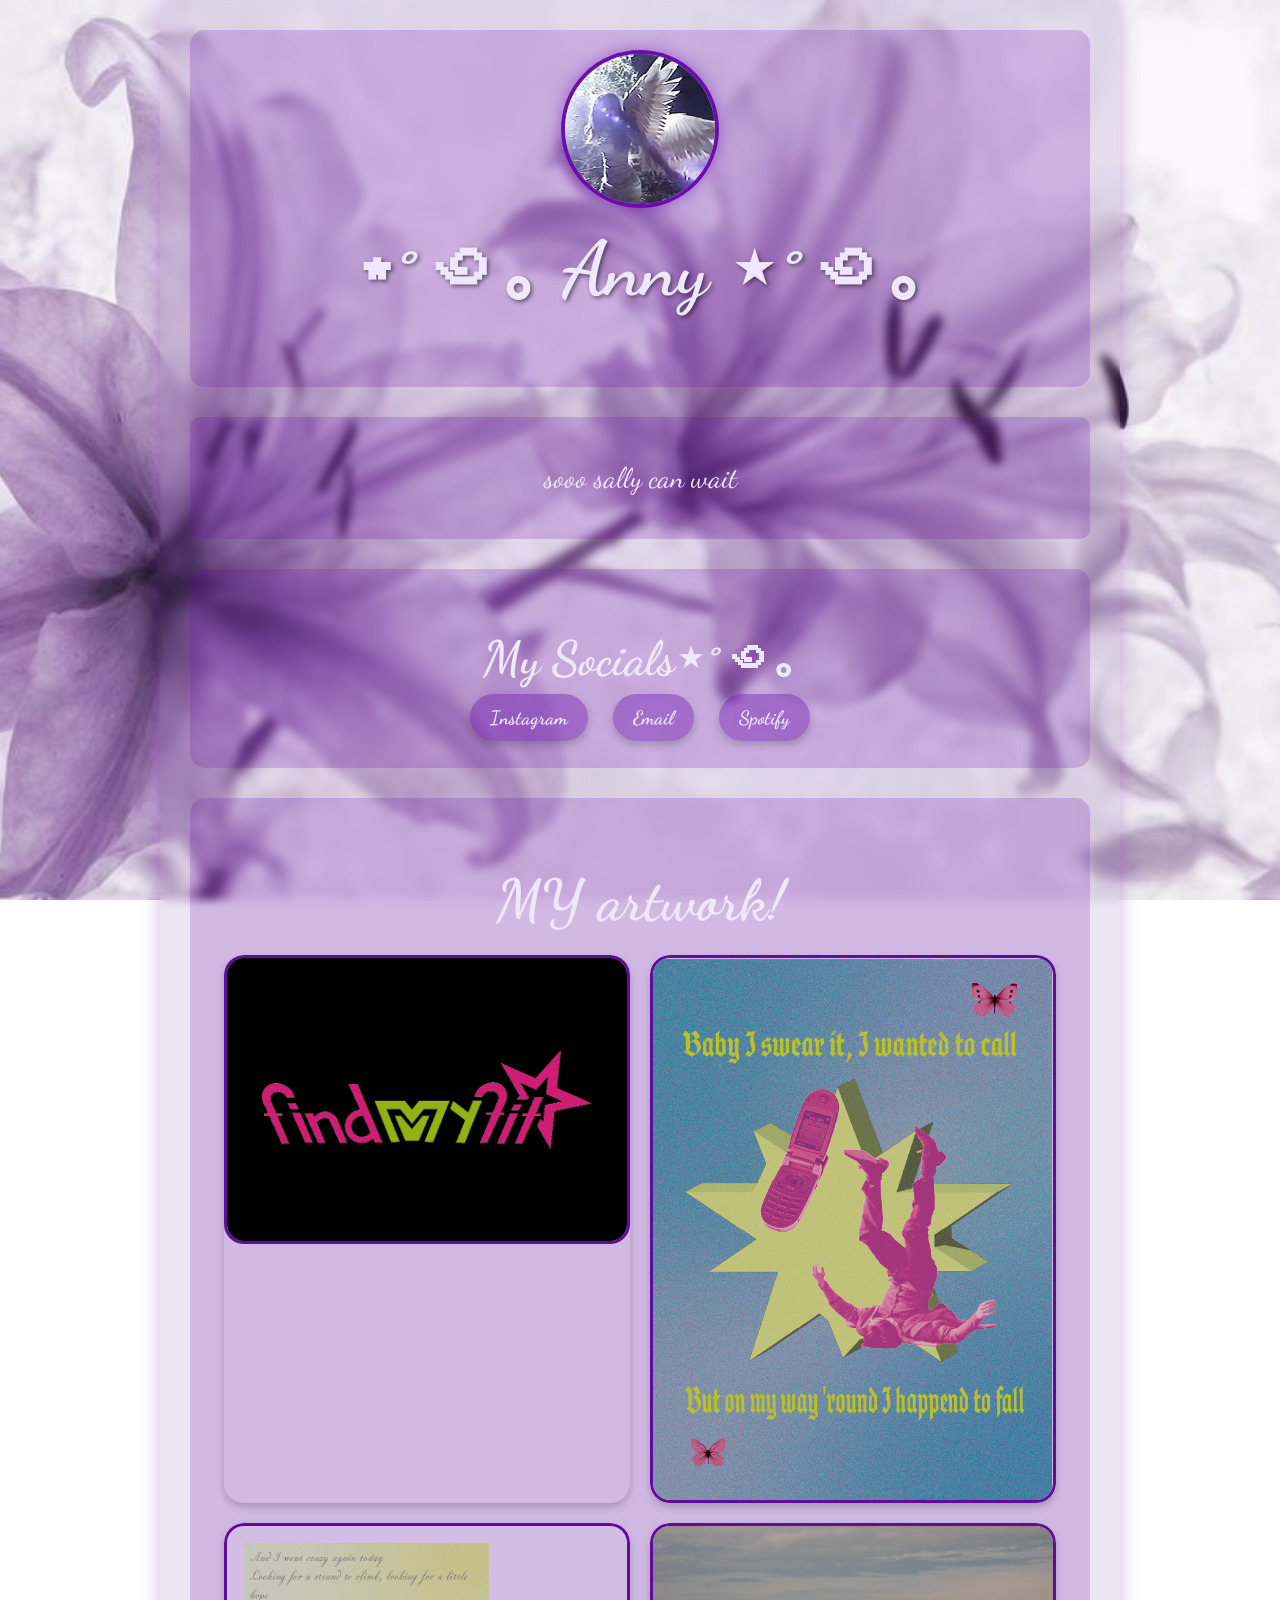
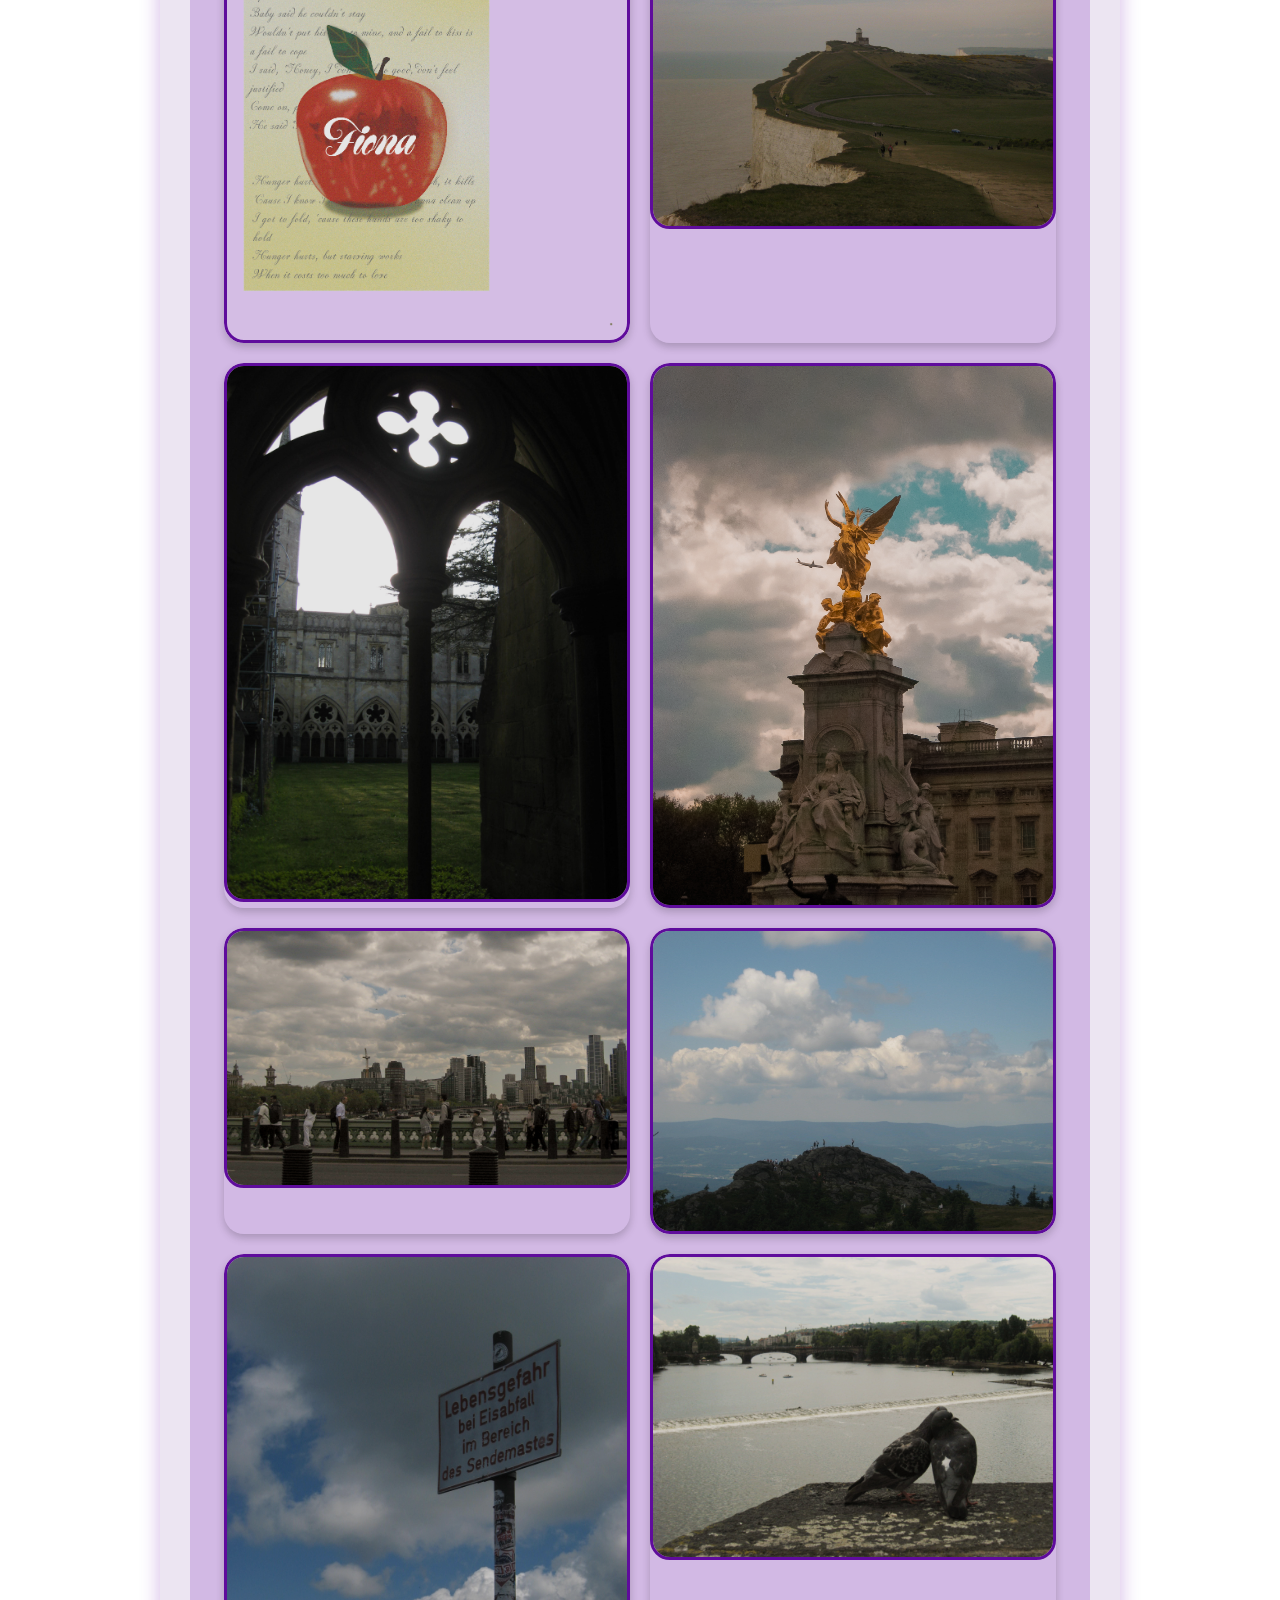
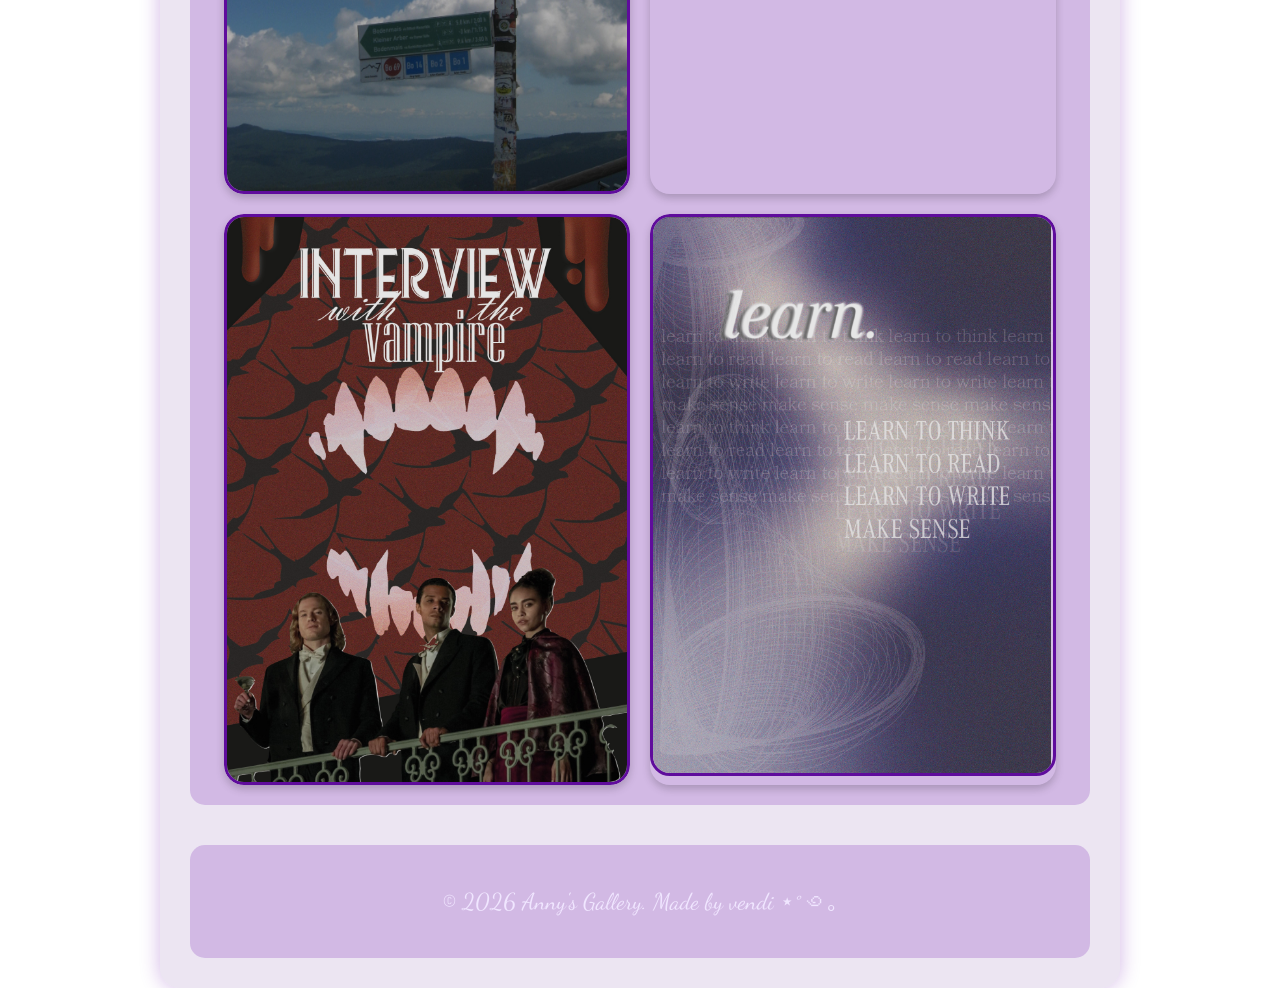
<file: programovani/anicky galerie/galerie.html>
<!DOCTYPE html>
<html>
<head>
    <meta charset="UTF-8" />
    <link rel="stylesheet" href="styles.css">
    <title>Anny's Gallery</title>
</head>
<body>
     <div class="container">
        <header class="header">
            <img src="pfp.jpg" alt="Anicka" class="profile-photo" />
            <h1 class="name">⋆˚꩜｡ Anny ⋆˚꩜｡</h1>
        </header>
        <section class="about">
            <p>sooo sally can wait</p>
        </section>
        <section class="socials-section">
            <h2>My Socials⋆˚꩜｡</h2>
            <ul class="socials-list">
                <li><a href="https://www.instagram.com/prochazkova_ve/" target="_blank">Instagram</a></li>
                <li><a href="mailto:vendula.prochazkova@infis.cz">Email</a></li>
                <li><a href ="https://open.spotify.com/user/ga7yko7qfzd0hi3wkykxx7pqc?si=6850e0a45d9c4def" target="_blank">Spotify</a></li>
            </ul>
        </section>
        <section class="gallery-section">
            <h2>MY artwork!</h2>
            <div class="gallery-grid">
                <a href="Bez názvu-11.png" target="_blank" class="artwork-link"><img src="Bez názvu-11.png" alt="Artwork 1" class="gallery-artwork" /></a>
                <a href="bug.png" target="_blank" class="artwork-link"><img src="bug.png" alt="Artwork 2" class="gallery-artwork" /></a>
                <a href="Fiona Apple.png" target="_blank" class="artwork-link"><img src="Fiona Apple.png" alt="Artwork 3" class="gallery-artwork" /></a>
                <a href="IMG_0579.jpeg" target="_blank" class="artwork-link"><img src="IMG_0579.jpeg" alt="Artwork 4" class="gallery-artwork" /></a>
                <a href="IMG_0655.jpeg" target="_blank" class="artwork-link"><img src="IMG_0655.jpeg" alt="Artwork 5" class="gallery-artwork" /></a>
                <a href="IMG_0766.jpeg" target="_blank" class="artwork-link"><img src="IMG_0766.jpeg" alt="Artwork 6" class="gallery-artwork" /></a>
                <a href="IMG_0801.jpeg" target="_blank" class="artwork-link"><img src="IMG_0801.jpeg" alt="Artwork 7" class="gallery-artwork" /></a>
                <a href="IMG_1044.jpeg" target="_blank" class="artwork-link"><img src="IMG_1044.jpeg" alt="Artwork 8" class="gallery-artwork" /></a>
                <a href="IMG_1050.jpeg" target="_blank" class="artwork-link"><img src="IMG_1050.jpeg" alt="Artwork 9" class="gallery-artwork" /></a>
                <a href="IMG_1129.jpeg" target="_blank" class="artwork-link"><img src="IMG_1129.jpeg" alt="Artwork 10" class="gallery-artwork" /></a>
                <a href="iwtv.jpg" target="_blank" class="artwork-link"><img src="iwtv.jpg" alt="Artwork 11" class="gallery-artwork" /></a>
                <a href="lrn.png" target="_blank" class="artwork-link"><img src="lrn.png" alt="Artwork 12" class="gallery-artwork" /></a>
            </div>
        </section>
        <footer class="footer">
            <p>© 2026 Anny's Gallery. Made by vendi ⋆˚꩜｡</p>
        </footer>
    </div>
</body>
</html>
</file>
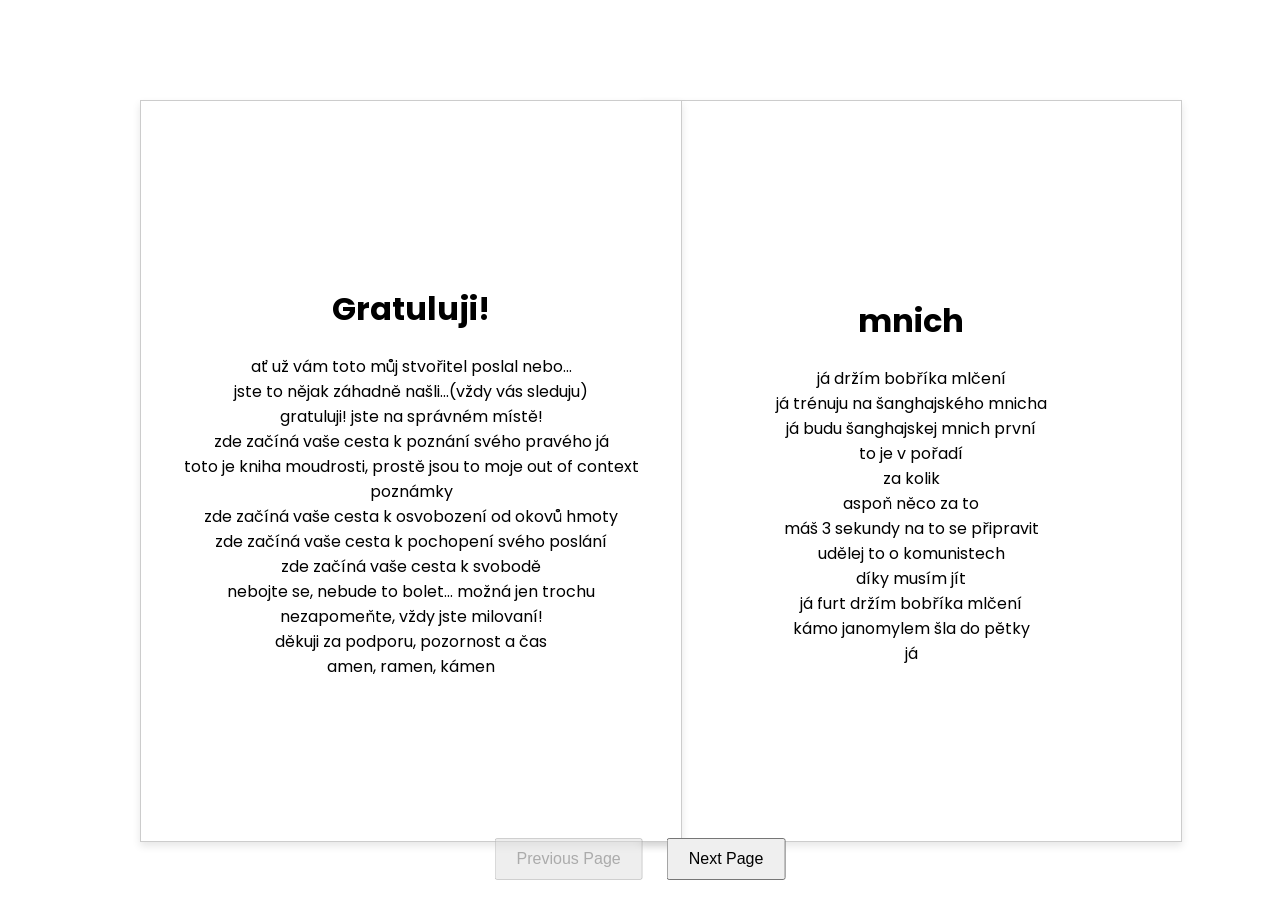
<file: programovani/kniha/book.html>
<!DOCTYPE html>
<html lang="en">
<head>
    <meta charset="UTF-8">
    <meta name="viewport" content="width=device-width, initial-scale=1.0">
    <title>vendy moudra</title>
    <link href="https://fonts.googleapis.com/css2?family=Poppins:wght@400;700&display=swap" rel="stylesheet">
    <link rel="stylesheet" href="styles.css">
</head>
<body>
    <div class="book-container">
        <div class="book">
            <div class="left-page">
                <div class="content">
                    <h1>page 1</h1>
                    <p>text</p>
                </div>
            </div>
            <div class="right-page">
                <div class="front">
                    <h1>Page 2</h1>
                    <p>This is the text for page 2. Add your story or information here.</p>
                </div>
                <div class="back">
                    <h1>Page 3</h1>
                    <p>Page 3 content goes here. Make it as long as you want.</p>
                </div>
            </div>
        </div>
    </div>
    <div class="controls">
        <button id="prev">Previous Page</button>
        <button id="next">Next Page</button>
    </div>
    <script src="script.js"></script>
</body>
</html>
</file>
<file: programovani/anicky galerie/styles.css>
@import url('https://fonts.googleapis.com/css2?family=Dancing+Script:wght@400;700&display=swap');

body {
  font-family: 'Dancing Script', cursive;
  background: url('background.jpg') no-repeat center center fixed;
  background-size: cover;
  color: #f0e6ff;
  margin: 0;
  padding: 0;
  position: relative;
  overflow-x: hidden;
  font-size: 1.2em;
}

@keyframes gradientShift {
  0% { background-position: 0% 50%, 0 0; }
  50% { background-position: 100% 50%, 50px 50px; }
  100% { background-position: 0% 50%, 0 0; }
}

.container {
  max-width: 900px;
  margin: 0 auto;
  padding: 30px;
  position: relative;
  z-index: 1;
  background: rgba(75, 0, 130, 0.1);
  border-radius: 20px;
  box-shadow: 0 0 20px rgba(106, 13, 173, 0.3);
  backdrop-filter: blur(5px);
}

.header {
  text-align: center;
  margin-bottom: 30px;
  padding: 20px;
  background: rgba(106, 13, 173, 0.2);
  border-radius: 15px;
}

.profile-photo {
  width: 150px;
  height: 150px;
  border-radius: 50%;
  border: 4px solid #6a0dad;
  box-shadow: 0 0 15px rgba(106, 13, 173, 0.5);
}

.name {
  font-size: 4em;
  color: #f0e6ff;
  text-shadow: 2px 2px 4px rgba(0, 0, 0, 0.5);
  margin-top: 10px;
}


.socials-section {
  margin: 30px 0;
  padding: 20px;
  background: rgba(106, 13, 173, 0.2);
  border-radius: 15px;
  text-align: center;
}

.socials-section h2 {
  font-size: 2.5em;
  color: #f0e6ff;
  margin-bottom: 15px;
}

.socials-list {
  list-style: none;
  padding: 0;
  display: flex;
  justify-content: center;
  gap: 25px;
  flex-wrap: wrap;
}

.socials-list li {
  display: inline;
}

.socials-list a {
  color: #f0e6ff;
  text-decoration: none;
  font-weight: bold;
  padding: 12px 20px;
  border-radius: 25px;
  background: rgba(106, 13, 173, 0.4);
  transition: all 0.3s;
  box-shadow: 0 4px 8px rgba(0, 0, 0, 0.2);
}

.socials-list a:hover {
  background: rgba(106, 13, 173, 0.6);
  transform: translateY(-2px);
  box-shadow: 0 6px 12px rgba(0, 0, 0, 0.3);
}

.gallery-section {
  margin-top: 30px;
  padding: 20px;
  background: rgba(106, 13, 173, 0.2);
  border-radius: 15px;
}

.gallery-section h2 {
  text-align: center;
  font-size: 3em;
  color: #f0e6ff;
  margin-bottom: 20px;
}

.about {
  text-align: center;
  font-size: 1.5em;
  margin-bottom: 30px;
  padding: 15px;
  background: rgba(106, 13, 173, 0.2);
  border-radius: 10px;
  animation: fadeInUp 1s ease-out;
}

@keyframes fadeInUp {
  from {
    opacity: 0;
    transform: translateY(20px);
  }
  to {
    opacity: 1;
    transform: translateY(0);
  }
}

.gallery-grid {
  display: flex;
  flex-wrap: wrap;
  justify-content: center;
  gap: 20px;
}

.artwork-link {
  display: block;
  position: relative;
  overflow: hidden;
  border-radius: 20px;
  transition: all 0.3s;
  box-shadow: 0 4px 8px rgba(0, 0, 0, 0.2);
  flex: 0 0 auto;
}

.artwork-link:hover {
  transform: scale(1.05) rotate(1deg);
  box-shadow: 0 8px 16px rgba(0, 0, 0, 0.4);
}

.artwork-link::before {
  content: '🔍 View Full';
  position: absolute;
  top: 50%;
  left: 50%;
  transform: translate(-50%, -50%);
  color: #f0e6ff;
  font-size: 1.4em;
  font-weight: bold;
  opacity: 0;
  transition: opacity 0.3s;
  text-shadow: 2px 2px 4px rgba(0, 0, 0, 0.7);
  pointer-events: none;
}

.artwork-link:hover::before {
  opacity: 1;
}

.gallery-artwork {
  width: auto;
  height: auto;
  max-width: 400px;
  border-radius: 20px;
  border: 3px solid #6a0dad;
  transition: all 0.3s;
  background: rgba(255, 255, 255, 0.1);
  filter: brightness(0.9);
  display: block;
}

.gallery-artwork:hover {
  filter: brightness(1.1);
  border-color: #f0e6ff;
}

.footer {
  text-align: center;
  margin-top: 40px;
  padding: 20px;
  background: rgba(106, 13, 173, 0.2);
  border-radius: 15px;
  font-size: 1.2em;
  color: #f0e6ff;
  animation: fadeInUp 1s ease-out 0.5s both;
}
</file>
<file: programovani/kniha/styles.css>
body {
    margin: 0;
    padding: 0;
    font-family: 'Poppins', sans-serif;
    animation: colorFlash 3s infinite;
}

@keyframes colorFlash {
    0% { background-color: #ff0000; }
    16.66% { background-color: #ff8000; }
    33.33% { background-color: #ffff00; }
    50% { background-color: #80ff00; }
    66.66% { background-color: #00ffff; }
    83.33% { background-color: #8000ff; }
    100% { background-color: #ff0000; }
}

.book-container {
    display: flex;
    justify-content: center;
    align-items: center;
    height: 100vh;
}

.book {
    position: relative;
    width: 1000px;
    height: 700px;
    perspective: 1000px;
}

.left-page {
    position: absolute;
    left: 0;
    width: 50%;
    height: 100%;
    background: white;
    border: 1px solid #ccc;
    box-shadow: 0 4px 8px rgba(0,0,0,0.1);
    padding: 20px;
    text-align: center;
    display: flex;
    flex-direction: column;
    justify-content: center;
    z-index: 1;
}

.right-page {
    position: absolute;
    right: 0;
    width: 50%;
    height: 100%;
    transform-style: preserve-3d;
    transition: transform 0.6s;
    transform-origin: left center;
}

.front, .back {
    position: absolute;
    width: 100%;
    height: 100%;
    backface-visibility: hidden;
    background: white;
    border: 1px solid #ccc;
    box-shadow: 0 4px 8px rgba(0,0,0,0.1);
    padding: 20px;
    text-align: center;
    display: flex;
    flex-direction: column;
    justify-content: center;
}

.back {
    transform: rotateY(180deg);
}

.right-page.flipped {
    transform: rotateY(-180deg);
}

.controls {
    position: fixed;
    bottom: 20px;
    left: 50%;
    transform: translateX(-50%);
}

button {
    padding: 10px 20px;
    margin: 0 10px;
    font-size: 16px;
    cursor: pointer;
}
</file>
